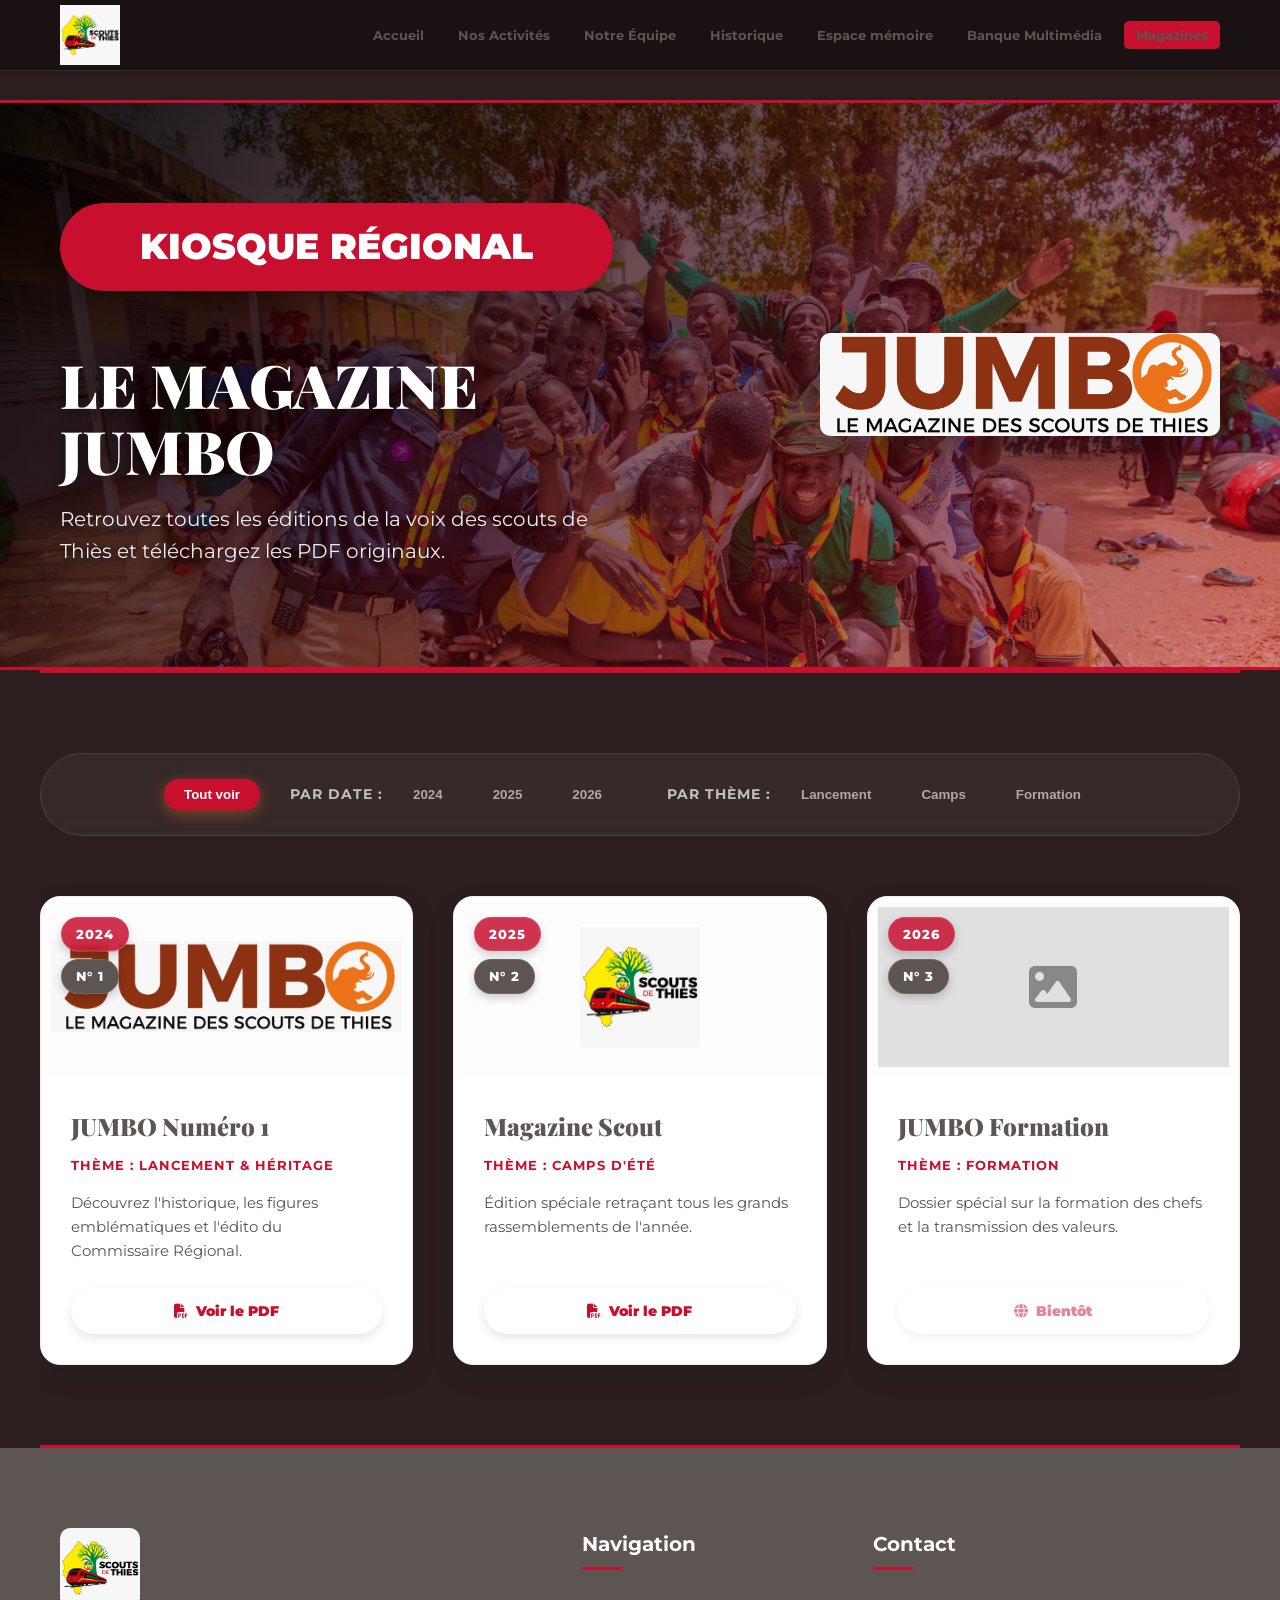
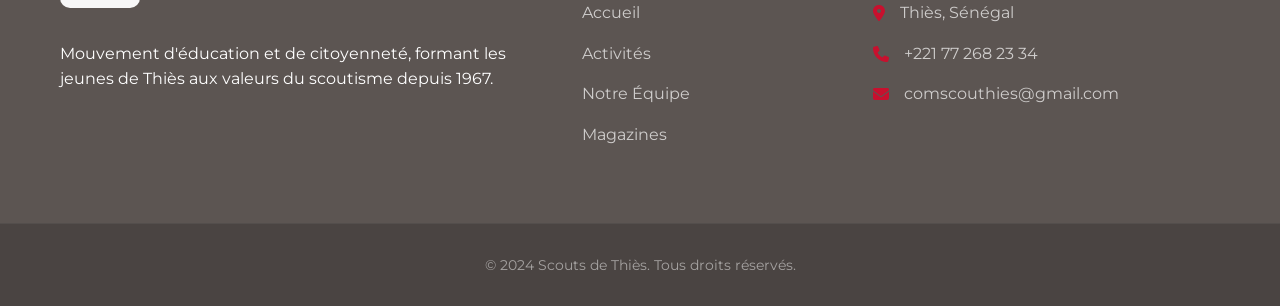
<file: kiosque.html>
<!DOCTYPE html>
<html lang="fr">

<head>
    <meta charset="UTF-8">
    <meta name="viewport" content="width=device-width, initial-scale=1.0">
    <title>Kiosque JUMBO - Scouts de Thiès</title>
    <link rel="stylesheet" href="style.css">
    <link rel="stylesheet" href="https://cdnjs.cloudflare.com/ajax/libs/font-awesome/6.5.1/css/all.min.css">
    <link rel="preconnect" href="https://fonts.googleapis.com">
    <link rel="preconnect" href="https://fonts.gstatic.com" crossorigin>
    <link
        href="https://fonts.googleapis.com/css2?family=Montserrat:wght@400;600;700;900&family=Playfair+Display:ital,wght@0,700;1,400&display=swap"
        rel="stylesheet">
</head>

<body class="dark-theme-kiosque">
    <!-- Header -->
    <header class="main-header">
        <div class="container header-content">
            <div class="logo">
                <a href="index.html"><img src="assets/images/logo scout.jpeg" alt="Scouts de Thiès"></a>
            </div>
            <div class="menu-toggle" id="mobile-menu">
                <i class="fa-solid fa-bars"></i>
            </div>
            <nav class="main-nav">
                <ul>
                    <li><a href="index.html#accueil">Accueil</a></li>
                    <li><a href="index.html#activites">Nos Activités</a></li>
                    <li><a href="index.html#equipe">Notre Équipe</a></li>
                    <li><a href="index.html#historique">Historique</a></li>
                    <li><a href="index.html#memoire">Espace mémoire</a></li>
                    <li><a href="multimedia.html">Banque Multimédia</a></li>
                    <li><a href="kiosque.html" class="active">Magazines</a></li>

                </ul>
            </nav>
        </div>
    </header>

    <main style="padding-top: 100px;">
        <!-- Kiosque Hero -->
        <section class="kiosque-hero">
            <div class="kiosque-hero-overlay"></div>
            <div class="container kiosque-hero-content">
                <div class="kiosque-hero-text">
                    <div class="section-badge red-pill">KIOSQUE RÉGIONAL</div>
                    <h1>Le Magazine JUMBO</h1>
                    <p>Retrouvez toutes les éditions de la voix des scouts de Thiès et téléchargez les PDF originaux.
                    </p>
                </div>
                <div class="kiosque-hero-mockup">
                    <img src="assets/images/photo_jumbo.jpeg" alt="JUMBO Magazine" class="jumbo-book-img">
                </div>
            </div>
        </section>

        <!-- Kiosque Hub -->
        <section class="kiosque-hub container">
            <!-- Filtres -->
            <div class="kiosque-filters">
                <button class="filter-btn active" data-filter="all">Tout voir</button>
                <div class="filter-group">
                    <span>Par Date :</span>
                    <button class="filter-btn" data-filter="2024">2024</button>
                    <button class="filter-btn" data-filter="2025">2025</button>
                    <button class="filter-btn" data-filter="2026">2026</button>
                </div>
                <div class="filter-group">
                    <span>Par Thème :</span>
                    <button class="filter-btn" data-filter="lancement">Lancement</button>
                    <button class="filter-btn" data-filter="camps">Camps</button>
                    <button class="filter-btn" data-filter="formation">Formation</button>
                </div>
            </div>

            <!-- Grille des éditions -->
            <div class="kiosque-grid" id="kiosque-grid">

                <!-- Edition 1 -->
                <article class="kiosque-card" data-category="2024 lancement num1">
                    <div class="kiosque-cover-wrapper">
                        <img src="assets/images/photo_jumbo.jpeg" alt="Couverture JUMBO Numéro 1" class="kiosque-cover">
                        <div class="kiosque-badges">
                            <span class="badge-year">2024</span>
                            <span class="badge-num">N° 1</span>
                        </div>
                    </div>
                    <div class="kiosque-info">
                        <h3>JUMBO Numéro 1</h3>
                        <p class="kiosque-theme">Thème : Lancement & Héritage</p>
                        <p class="kiosque-desc">Découvrez l'historique, les figures emblématiques et l'édito du
                            Commissaire Régional.</p>
                        <div class="kiosque-actions">
                            <a href="assets/magazine/jumbo.pdf" target="_blank" class="btn-primary btn-small"><i
                                    class="fa-solid fa-file-pdf"></i> Voir le PDF</a>
                        </div>
                    </div>
                </article>

                <article class="kiosque-card" data-category="2025 camps num2">
                    <div class="kiosque-cover-wrapper">
                        <img src="assets/images/logo scout.jpeg" alt="Couverture Magazine 2"
                            class="kiosque-cover placeholder-cover">
                        <div class="kiosque-badges">
                            <span class="badge-year">2025</span>
                            <span class="badge-num">N° 2</span>
                        </div>
                    </div>
                    <div class="kiosque-info">
                        <h3>Magazine Scout</h3>
                        <p class="kiosque-theme">Thème : Camps d'été</p>
                        <p class="kiosque-desc">Édition spéciale retraçant tous les grands rassemblements de l'année.
                        </p>
                        <div class="kiosque-actions">
                            <a href="Magazine%202.pdf" target="_blank" class="btn-primary btn-small"><i
                                    class="fa-solid fa-file-pdf"></i> Voir le PDF</a>
                        </div>
                    </div>
                </article>

                <!-- Exemple fictif 3 -->
                <article class="kiosque-card" data-category="2026 formation num3">
                    <div class="kiosque-cover-wrapper">
                        <div class="kiosque-cover placeholder-cover"
                            style="display:flex;align-items:center;justify-content:center;background:#e0e0e0;height:300px;color:#888;">
                            <i class="fa-solid fa-image fa-3x"></i>
                        </div>
                        <div class="kiosque-badges">
                            <span class="badge-year">2026</span>
                            <span class="badge-num">N° 3</span>
                        </div>
                    </div>
                    <div class="kiosque-info">
                        <h3>JUMBO Formation</h3>
                        <p class="kiosque-theme">Thème : Formation</p>
                        <p class="kiosque-desc">Dossier spécial sur la formation des chefs et la transmission des
                            valeurs.</p>
                        <div class="kiosque-actions">
                            <a href="#" class="btn-primary btn-small disabled"><i class="fa-solid fa-globe"></i>
                                Bientôt</a>
                        </div>
                    </div>
                </article>

            </div>
        </section>
    </main>

    <footer class="main-footer">
        <div class="container footer-grid">
            <div class="footer-col about">
                <img src="assets/images/logo scout.jpeg" alt="Scouts de Thiès" class="footer-logo">
                <p>Mouvement d'éducation et de citoyenneté, formant les jeunes de Thiès aux valeurs du scoutisme depuis
                    1967.</p>
            </div>
            <div class="footer-col links">
                <h4>Navigation</h4>
                <ul>
                    <li><a href="index.html#accueil">Accueil</a></li>
                    <li><a href="index.html#activites">Activités</a></li>
                    <li><a href="index.html#equipe">Notre Équipe</a></li>
                    <li><a href="kiosque.html" class="active">Magazines</a></li>
                </ul>
            </div>
            <div class="footer-col contact">
                <h4>Contact</h4>
                <ul>
                    <li><i class="fa-solid fa-location-dot"></i> Thiès, Sénégal</li>
                    <li><i class="fa-solid fa-phone"></i> +221 77 268 23 34</li>
                    <li><i class="fa-solid fa-envelope"></i> comscouthies@gmail.com</li>
                </ul>
            </div>
        </div>
        <div class="footer-bottom">
            <div class="container">
                <p>&copy; 2024 Scouts de Thiès. Tous droits réservés.</p>
            </div>
        </div>
    </footer>

    <script src="script.js"></script>
</body>

</html>
</file>
<file: style.css>
:root {
    --primary-red: #c8102e;
    --dark-charcoal: #5c5552;
    /* Existing taupe/grey */
    --hero-brown: #5c4d44;
    /* warmer brown for hero bg */
    --black: #000000;
    --white: #ffffff;
    --grey-light: #f4f4f4;
    --shadow: 0 4px 15px rgba(0, 0, 0, 0.2);
}

* {
    margin: 0;
    padding: 0;
    box-sizing: border-box;
}

body {
    font-family: 'Montserrat', sans-serif;
    color: var(--black);
    line-height: 1.6;
    overflow-x: hidden;
    background-color: var(--white);
    width: 100%;
    position: relative;
}

html {
    overflow-x: hidden;
    width: 100%;
}

.container {
    max-width: 1200px;
    margin: 0 auto;
    padding: 0 20px;
}

/* Header & Nav */
.main-header {
    background: var(--white);
    padding: 5px 0;
    box-shadow: 0 2px 5px rgba(0, 0, 0, 0.1);
    position: fixed;
    width: 100%;
    top: 0;
    left: 0;
    z-index: 2000;
    /* Augmenté pour être au-dessus de tout */
}

.header-content {
    display: flex;
    justify-content: space-between;
    align-items: center;
}

.logo img {
    height: 60px;
    /* Ajusté pour une meilleure visibilité */
    width: auto;
    display: block;
}

.menu-toggle {
    display: none;
    /* Masqué par défaut sur desktop */
}

.main-nav ul {
    display: flex;
    list-style: none;
    gap: 10px;
}

.main-nav a {
    text-decoration: none;
    color: var(--dark-charcoal) !important;
    font-weight: 700;
    font-size: 13px;
    padding: 6px 12px;
    border-radius: 5px;
    transition: all 0.3s;
}

.main-nav a.active {
    background: var(--primary-red);
    color: var(--white);
}

/* Hero Section Layout (Premium Overlap) */
.hero {
    background: var(--hero-brown);
    padding: 80px 0 160px;
    /* Remonté (réduit de 40px à 10px, puis 80px pour le header fixe) */
    position: relative;
    width: 100%;
}

.hero-container {
    display: block;
}

.hero-wrapper {
    position: relative;
    width: 100%;
    /* Toute la largeur */
    max-width: none;
    /* Plus de limite */
    margin: 0 auto;
}

.hero-image {
    width: 100%;
    height: auto;
    max-height: 600px;
    object-fit: cover;
    border-radius: 60px;
    /* Larger radius matching mockup */
    display: block;
}

.hero-card {
    position: absolute;
    bottom: -130px;
    /* Redescendu encore un peu plus */
    left: 50%;
    transform: translateX(-50%);
    width: 80%;
    /* Augmenté de 65% à 80% */
    max-width: 900px;
    /* Augmenté de 700px à 900px */
    background: var(--primary-red);
    color: var(--white);
    padding: 25px 35px 40px;
    /* Plus compact */
    border-radius: 60px;
    border: 6px solid var(--white);
    box-shadow: 0 15px 40px rgba(0, 0, 0, 0.3);
    text-align: center;
    z-index: 10;
}

.hero-card p {
    font-size: 15px;
    /* Ajusté pour correspondre à la proportion de la photo */
    line-height: 1.5;
    margin-bottom: 20px;
    font-weight: 500;
}

.hero-subtext {
    font-weight: 400;
    font-size: 13px;
    /* Plus petit et discret comme sur la photo */
    margin-bottom: 25px;
    display: block;
    opacity: 0.8;
}

.btn-primary {
    display: inline-block;
    background: var(--white);
    color: var(--primary-red);
    padding: 12px 60px;
    border-radius: 50px;
    text-decoration: none;
    font-weight: 900;
    /* Très gras pour le bouton principal */
    font-size: 32px;
    /* Taille optimale pour la lisibilité et l'impact */
    transition: transform 0.2s, background 0.2s;
    box-shadow: 0 4px 10px rgba(0, 0, 0, 0.1);
}

.btn-primary:hover {
    transform: scale(1.05);
    background: var(--grey-light);
}

@media (max-width: 768px) {
    .hero {
        padding: 80px 0 30px 0;
        background: var(--hero-brown);
    }

    .hero-wrapper {
        display: flex;
        flex-direction: column;
        align-items: center;
        padding: 0 15px;
    }

    .hero-image {
        border-radius: 30px;
        max-height: 50vh;
        /* S'adapte à la hauteur de l'écran */
        width: 100%;
        object-fit: cover;
    }

    .hero-card {
        position: relative;
        width: 95%;
        margin: -50px auto 0;
        /* Chevauchement flexible */
        padding: 25px 20px;
        border-radius: 30px;
        border: 4px solid var(--white);
        z-index: 10;
        box-shadow: 0 15px 40px rgba(0, 0, 0, 0.3);
        transform: none;
        left: 0;
    }

    .hero-card p {
        font-size: clamp(12px, 3.5vw, 15px);
        /* Taille dynamique */
        line-height: 1.5;
    }

    .btn-primary {
        padding: 10px 30px;
        font-size: clamp(18px, 5vw, 24px);
        width: 100%;
        max-width: 300px;
        display: block;
        margin: 0 auto;
    }
}

/* Social Bar Premium */
.social-links {
    padding: 60px 0;
    text-align: center;
    background: linear-gradient(135deg, #1a1a1a 0%, #2c2c2c 100%);
    position: relative;
    overflow: hidden;
    border-top: 4px solid var(--primary-red);
    border-bottom: 4px solid var(--primary-red);
}

.social-links::before {
    content: '';
    position: absolute;
    top: 0;
    left: 0;
    width: 100%;
    height: 100%;
    background: url('https://www.transparenttextures.com/patterns/carbon-fibre.png');
    opacity: 0.1;
    pointer-events: none;
}

.social-icons {
    display: flex;
    justify-content: center;
    gap: 25px;
    margin-bottom: 25px;
    position: relative;
    z-index: 2;
}

.social-icon {
    width: 65px;
    height: 65px;
    background: rgba(200, 16, 46, 0.15);
    backdrop-filter: blur(10px);
    color: var(--white);
    border-radius: 20px;
    /* Modern squircle shape */
    display: flex;
    align-items: center;
    justify-content: center;
    text-decoration: none;
    font-size: 28px;
    transition: all 0.4s cubic-bezier(0.175, 0.885, 0.32, 1.275);
    border: 1px solid rgba(255, 255, 255, 0.1);
    box-shadow: 0 8px 32px rgba(0, 0, 0, 0.3);
}

.social-icon:hover {
    background: var(--primary-red);
    color: var(--white);
    transform: translateY(-10px) rotate(8deg);
    border-color: var(--white);
    box-shadow: 0 15px 45px rgba(200, 16, 46, 0.5);
}

.social-title {
    font-size: 42px;
    font-weight: 900;
    color: var(--white);
    letter-spacing: 2px;
    text-transform: uppercase;
    position: relative;
    z-index: 2;
    text-shadow: 0 5px 15px rgba(0, 0, 0, 0.5);
}

/* Badges */
.section-badge {
    display: inline-block;
    padding: 15px 80px;
    background: var(--primary-red);
    color: var(--white);
    font-size: 36px;
    font-weight: 900;
    border-radius: 50px;
    margin-bottom: 40px;
    box-shadow: var(--shadow);
}

.section-badge.center {
    display: block;
    width: fit-content;
    margin: 20px auto;
}

/* Bande rouge en haut et en bas de chaque section */
main>section {
    border-top: 3px solid var(--primary-red);
    border-bottom: 3px solid var(--primary-red);
    padding-top: 15px;
    padding-bottom: 15px;
}

/* Actualites section padding */
.actualites {
    padding: 60px 0;
}

/* Actualites Refinement */
/* Actualites Refinement */
.social-embed-grid {
    display: grid;
    grid-template-columns: 1fr 1fr;
    gap: 40px;
    align-items: stretch;
    /* Keeps items same height */
    max-width: 1100px;
    margin: 0 auto;
}

.social-embed-container,
.video-container {
    position: relative;
    border-radius: 40px;
    border: 8px solid var(--primary-red);
    box-shadow: 0 20px 50px rgba(0, 0, 0, 0.4);
    overflow: hidden;
    background: var(--black);
    display: flex;
    justify-content: center;
    align-items: center;
    width: 100%;
    aspect-ratio: 16/9;
    /* Standardized ratio */
    transition: transform 0.4s ease, box-shadow 0.4s ease;
}

.social-embed-container:hover,
.video-container:hover {
    transform: scale(1.02);
    box-shadow: 0 25px 60px rgba(200, 16, 46, 0.3);
}

.video-container iframe,
.social-embed-container iframe {
    position: absolute;
    top: 50%;
    left: 50%;
    transform: translate(-50%, -50%);
    width: 100%;
    height: 100%;
}

@media (max-width: 992px) {
    .social-embed-grid {
        grid-template-columns: 1fr;
        max-width: 600px;
    }

    .social-embed-container,
    .video-container {
        aspect-ratio: auto;
        min-height: 500px;
    }
}

.news-card {
    background: var(--black);
    border-radius: 40px;
    overflow: hidden;
    color: var(--white);
    border: 5px solid var(--primary-red);
    box-shadow: var(--shadow);
    display: block;
    text-decoration: none;
    transition: transform 0.3s ease, box-shadow 0.3s ease;
}

.news-card:hover {
    transform: translateY(-5px);
    box-shadow: 0 8px 25px rgba(0, 0, 0, 0.4);
}

.news-info {
    padding: 25px;
}

.news-info h3 {
    font-size: 20px;
    margin-bottom: 10px;
    font-weight: 700;
}

.news-info p {
    color: #ccc;
    font-size: 14px;
    font-weight: 500;
}

.video-placeholder {
    aspect-ratio: 16/9;
    background: #333;
    display: flex;
    align-items: center;
    justify-content: center;
    position: relative;
    border-bottom: 5px solid var(--primary-red);
}

/* Domaines Refinement */
.domaines-layout {
    display: block;
    padding: 20px 0 60px;
}

.domaines-grid {
    display: grid;
    grid-template-columns: repeat(3, 1fr);
    gap: 30px;
}

.domaines-title h2 {
    font-size: 56px;
    font-weight: 900;
    line-height: 1;
    color: var(--black);
    margin-bottom: 40px;
}

.domaine-item {
    border-radius: 40px;
    border: 5px solid var(--primary-red);
    position: relative;
    overflow: hidden;
    height: 300px;
    background: var(--dark-charcoal);
    box-shadow: var(--shadow);
}

.domaine-item img {
    width: 100%;
    height: 100%;
    object-fit: cover;
    display: block;
    transition: transform 0.5s ease;
}

.domaine-item:hover img {
    transform: scale(1.1);
    filter: brightness(0.4);
}

.domaine-label {
    position: absolute;
    bottom: 0;
    left: 0;
    width: 100%;
    background: var(--primary-red);
    color: var(--white);
    text-align: center;
    padding: 15px;
    font-size: 18px;
    font-weight: 900;
    text-transform: uppercase;
    z-index: 5;
    transition: transform 0.3s ease;
}

.domaine-description {
    position: absolute;
    top: 50%;
    left: 50%;
    transform: translate(-50%, -40%);
    width: 85%;
    color: var(--white);
    text-align: center;
    font-size: 16px;
    /* Augmenté de 14px à 16px */
    font-weight: 600;
    /* Plus gras */
    line-height: 1.6;
    opacity: 0;
    visibility: hidden;
    transition: all 0.3s ease;
    z-index: 6;
    text-shadow: 0 2px 6px rgba(0, 0, 0, 0.8);
    /* Ombre pour contraste */
}

.domaine-item:hover .domaine-description {
    opacity: 1;
    visibility: visible;
    transform: translate(-50%, -50%);
}

.domaine-item:hover .domaine-label {
    transform: translateY(100%);
}

.domaine-item.large {
    grid-column: span 3;
    height: 350px;
}

/* Activities Grid */
.activities-grid {
    display: grid;
    grid-template-columns: repeat(2, 1fr);
    gap: 30px;
}

.activity-card {
    position: relative;
    border-radius: 40px;
    overflow: hidden;
    border: 5px solid var(--primary-red);
    box-shadow: var(--shadow);
    background: var(--dark-charcoal);
}

.activity-card img {
    width: 100%;
    height: 350px;
    object-fit: cover;
    display: block;
    transition: transform 0.5s ease;
}

.activity-card:hover img {
    transform: scale(1.1);
    filter: brightness(0.4);
}

.activity-label {
    position: absolute;
    bottom: 0;
    left: 0;
    width: 100%;
    background: var(--primary-red);
    /* Changed to red for better visibility */
    color: var(--white);
    text-align: center;
    padding: 15px;
    font-size: 24px;
    font-weight: 900;
    text-transform: uppercase;
    z-index: 5;
    transition: transform 0.3s ease;
}

.activity-description {
    position: absolute;
    top: 50%;
    left: 50%;
    transform: translate(-50%, -40%);
    width: 85%;
    color: var(--white);
    text-align: center;
    font-size: 16px;
    /* Augmenté de 14px à 16px */
    font-weight: 600;
    /* Plus gras pour plus de lisibilité */
    line-height: 1.6;
    opacity: 0;
    visibility: hidden;
    transition: all 0.3s ease;
    z-index: 6;
    text-shadow: 0 2px 6px rgba(0, 0, 0, 0.8);
    /* Ombre pour contraste */
}

.activity-card:hover .activity-description {
    opacity: 1;
    visibility: visible;
    transform: translate(-50%, -50%);
}

.activity-card:hover .activity-label {
    transform: translateY(100%);
}

/* Inscription Form Refinement */
.inscription {
    background: var(--dark-charcoal);
    padding: 60px 0;
}

.form-container {
    background: transparent;
    padding: 0;
    color: var(--white);
    text-align: center;
}

.form-container h3 {
    margin-bottom: 30px;
    font-size: 32px;
}

.form-group {
    margin-bottom: 20px;
    text-align: left;
}

.form-group label {
    display: block;
    margin-bottom: 5px;
    font-weight: 700;
}

.form-group input {
    width: 100%;
    padding: 15px 25px;
    border-radius: 40px;
    border: none;
    font-size: 16px;
    background: var(--white);
    color: var(--black);
}

.btn-submit {
    background: var(--primary-red);
    color: var(--white);
    border: 3px solid var(--white);
    padding: 10px 60px;
    border-radius: 30px;
    font-weight: 900;
    font-size: 28px;
    cursor: pointer;
    transition: transform 0.2s;
    margin-top: 20px;
}

.btn-submit:hover {
    transform: scale(1.05);
}

/* Form feedback message */
.form-message {
    margin-top: 20px;
    padding: 0;
    font-size: 16px;
    font-weight: 700;
    text-align: center;
    border-radius: 15px;
    transition: all 0.3s ease;
}

.form-message.success {
    background: rgba(39, 174, 96, 0.2);
    color: #27ae60;
    padding: 15px 25px;
    border: 2px solid #27ae60;
}

.form-message.error {
    background: rgba(231, 76, 60, 0.2);
    color: #e74c3c;
    padding: 15px 25px;
    border: 2px solid #e74c3c;
}

.btn-submit:disabled {
    opacity: 0.7;
    cursor: not-allowed;
}

/* Notre Equipe */
.equipe {
    padding: 60px 0;
    background: var(--white);
}

.team-grid {
    display: grid;
    grid-template-columns: repeat(3, 1fr);
    gap: 40px;
}

@media (max-width: 900px) {
    .team-grid {
        grid-template-columns: repeat(2, 1fr);
    }
}

@media (max-width: 580px) {
    .team-grid {
        grid-template-columns: 1fr;
    }
}

.team-card {
    position: relative;
    padding-top: 90px;
}

.team-avatar {
    width: 180px;
    height: 180px;
    border-radius: 50%;
    border: 4px solid var(--white);
    position: absolute;
    top: 0;
    left: 50%;
    transform: translateX(-50%);
    z-index: 10;
    background: #ccc;
    box-shadow: 0 5px 20px rgba(0, 0, 0, 0.25);
    overflow: hidden;
}

.team-avatar img {
    width: 100%;
    height: 100%;
    object-fit: cover;
    display: block;
}

/* ─── Red top block behind avatar ─── */
.team-top-red {
    background: var(--primary-red);
    padding-top: 100px; /* Space for the avatar overlap */
    border-radius: 30px 30px 0 0;
}

/* ─── Black name banner (now Middle part of card) ─── */
.team-name-banner {
    background: var(--black);
    color: var(--white);
    text-align: center;
    padding: 15px;
    font-size: 15px;
    font-weight: 900;
    letter-spacing: 1px;
    text-transform: uppercase;
    border-radius: 0;
    min-height: 50px;
}

/* ─── Red info block (now Bottom part of card) ─── */
.team-info {
    background: var(--primary-red);
    padding: 25px 15px 35px;
    border-radius: 0 0 30px 30px;
    position: relative;
    text-align: center;
    box-shadow: 0 15px 30px rgba(0, 0, 0, 0.12);
}

.team-info h4 {
    color: var(--white);
    font-size: 15px;
    margin-bottom: 8px;
    font-weight: 900;
    line-height: 1.3;
}

.team-info p {
    color: rgba(255, 255, 255, 0.9);
    font-size: 12px;
    text-transform: uppercase;
    font-weight: 900;
    letter-spacing: 0.5px;
    line-height: 1.5;
}

/* ─── Team subtitle separator ─── */
.team-subtitle {
    color: var(--dark-charcoal);
    font-size: 13px;
    font-weight: 900;
    letter-spacing: 4px;
    text-transform: uppercase;
    text-align: center;
    margin: 30px 0 30px;
    opacity: 0.6;
    position: relative;
}

.team-subtitle::before,
.team-subtitle::after {
    content: '';
    position: absolute;
    top: 50%;
    width: 25%;
    height: 1px;
    background: rgba(0, 0, 0, 0.15);
}

.team-subtitle::before {
    left: 0;
}

.team-subtitle::after {
    right: 0;
}

/* ─── Icon avatar (no photo) ─── */
.team-avatar-icon {
    background: var(--hero-brown) !important;
    display: flex;
    align-items: center;
    justify-content: center;
    border: 4px solid var(--white) !important;
    box-shadow: 0 4px 15px rgba(92, 77, 68, 0.4);
}

.team-avatar-icon i {
    font-size: 72px;
    color: rgba(255, 255, 255, 0.4);
    transition: color 0.3s ease;
}

/* ─── Team card no-photo hover ─── */
.team-card-no-photo {
    transition: transform 0.3s ease;
}

.team-card-no-photo:hover {
    transform: translateY(-8px);
}

.team-card-no-photo:hover .team-avatar-icon i {
    color: rgba(255, 255, 255, 0.65);
}

/* Historiques */
.historique {
    padding: 60px 0;
}

.histo-card {
    background: var(--dark-charcoal);
    color: var(--white);
    padding: 60px;
    border-radius: 40px;
    text-align: center;
}

.histo-card h3 {
    font-size: 28px;
    margin-bottom: 30px;
}

.histo-card p {
    font-size: 16px;
    line-height: 1.6;
    text-align: justify;
}

.accent-orange {
    color: #ff9d00;
    font-weight: 700;
}

/* Espaces Memoires */
.memoire {
    padding: 60px 0;
    background: #fdfdfd;
}

.memoire-grid {
    display: grid;
    grid-template-columns: repeat(3, 1fr);
    gap: 40px;
    max-width: 1000px;
    margin: 0 auto;
}

@media (max-width: 900px) {
    .memoire-grid {
        grid-template-columns: repeat(2, 1fr);
    }
}

@media (max-width: 580px) {
    .memoire-grid {
        grid-template-columns: 1fr;
    }
}

.memoire-item {
    text-align: center;
    border: 2px solid var(--primary-red);
    background: var(--white);
    display: flex;
    flex-direction: column;
    transition: transform 0.3s ease, box-shadow 0.3s ease;
}

.memoire-item:hover {
    transform: translateY(-5px);
    box-shadow: 0 10px 25px rgba(200, 16, 46, 0.2);
}

.memoire-photo-wrapper {
    width: 100%;
    height: 250px;
    overflow: hidden;
    position: relative;
}

.memoire-photo-wrapper img {
    width: 100%;
    height: 100%;
    object-fit: cover;
    filter: grayscale(100%);
    transition: all 0.5s ease;
}

.memoire-item:hover .memoire-photo-wrapper img {
    filter: grayscale(0%);
    transform: scale(1.05);
}

.memoire-no-photo {
    background: var(--hero-brown);
    display: flex;
    align-items: center;
    justify-content: center;
    width: 100%;
    height: 100%;
}

.memoire-no-photo i {
    font-size: 90px;
    color: rgba(255, 255, 255, 0.4);
}

.memoire-label {
    background: var(--primary-red);
    color: var(--white);
    padding: 15px;
    font-weight: 900;
    font-size: 15px;
    text-transform: uppercase;
    display: block;
    width: 100%;
}

.memoire-item:hover .memoire-label {
    background: var(--white);
    color: var(--primary-red);
    border-color: var(--primary-red);
    transform: scale(1.1);
}

/* Projet et Partenariat Refinement */
.projet {
    padding: 60px 0;
}

.projets-grid {
    display: grid;
    grid-template-columns: repeat(2, 1fr);
    gap: 40px;
}

/* Projet et Partenariat Refinement */
.projet {
    padding: 80px 0;
    background: var(--white);
}

.projets-grid {
    display: grid;
    grid-template-columns: repeat(2, 1fr);
    gap: 40px;
}

.projet-card {
    position: relative;
    border-radius: 30px;
    overflow: hidden;
    height: 300px;
    border: 5px solid var(--primary-red);
    box-shadow: var(--shadow);
    background: var(--dark-charcoal);
}

.projet-card img {
    width: 100%;
    height: 100%;
    object-fit: cover;
    transition: transform 0.6s ease, filter 0.6s ease;
}

.projet-card:hover img {
    transform: scale(1.1);
    filter: brightness(0.5);
}

.projet-label {
    position: absolute;
    bottom: 0;
    left: 0;
    width: 100%;
    background: var(--primary-red);
    color: var(--white);
    padding: 15px;
    text-align: center;
    font-weight: 900;
    font-size: 18px;
    text-transform: uppercase;
    transform: translateY(0);
    transition: transform 0.3s ease;
    z-index: 5;
}

.projet-card:hover .projet-label {
    transform: translateY(110%);
}

.projet-card::after {
    content: 'EN SAVOIR PLUS';
    position: absolute;
    top: 50%;
    left: 50%;
    transform: translate(-50%, -40%);
    background: rgba(200, 16, 46, 0.9);
    backdrop-filter: blur(5px);
    color: var(--white);
    padding: 12px 25px;
    border-radius: 50px;
    font-weight: 900;
    font-size: 16px;
    opacity: 0;
    transition: all 0.4s cubic-bezier(0.175, 0.885, 0.32, 1.275);
    z-index: 4;
    text-align: center;
    border: 2px solid var(--white);
}

.projet-card:hover::after {
    opacity: 1;
    transform: translate(-50%, -50%);
}

/* Responsive (Updated) */
@media (max-width: 992px) {

    /* Header & Nav Responsive */
    .menu-toggle {
        display: block !important;
        font-size: 32px;
        color: var(--primary-red);
        cursor: pointer;
        z-index: 1100;
        padding: 5px;
    }

    .main-nav {
        position: fixed;
        top: 0;
        right: -100%;
        width: 80%;
        height: 100vh;
        background: var(--white);
        display: flex !important;
        /* Force flex for mobile layout */
        flex-direction: column;
        justify-content: center;
        align-items: center;
        transition: 0.4s ease-in-out;
        box-shadow: -10px 0 30px rgba(0, 0, 0, 0.2);
        z-index: 1050;
    }

    .main-nav.active {
        right: 0;
    }

    .main-nav ul {
        flex-direction: column !important;
        gap: 25px !important;
        text-align: center;
    }

    .main-nav a {
        font-size: 22px !important;
        padding: 12px 25px !important;
        display: block;
        width: 100%;
    }

    /* Hero Section Mobile */
    .hero-card {
        width: 92%;
        bottom: -100px;
        padding: 20px;
        border-radius: 40px;
    }

    .hero-card p {
        font-size: 14px;
    }

    .btn-primary {
        font-size: 22px;
        padding: 10px 30px;
    }

    /* Grids stack to 1 column */
    .news-grid,
    .activities-grid,
    .team-grid,
    .memoire-grid,
    .projets-grid,
    .domaines-grid {
        grid-template-columns: 1fr !important;
    }

    .domaine-item.large {
        grid-column: span 1;
    }

    /* Titles & Spacing */
    .section-badge {
        font-size: 24px;
        padding: 10px 30px;
    }

    .social-title {
        font-size: 28px;
    }

    .historiques {
        padding: 40px 0;
    }

    .histo-card {
        padding: 30px;
    }

    /* Team adjustment */
    .team-grid {
        gap: 60px;
    }
}

@media (min-width: 993px) {
    .menu-toggle {
        display: none;
    }
}

/* ─── SCROLL REVEAL ANIMATIONS ─── */
.activity-card,
.domaine-item,
.team-card,
.memoire-item,
.projet-card,
.histo-card,
.form-container,
.section-badge,
.social-embed-grid,
.hero-image {
    opacity: 0;
    transform: translateY(40px);
    transition: opacity 0.7s ease, transform 0.7s ease;
}

/* Hero card has its own reveal to preserve translateX(-50%) centering */
.hero-card {
    opacity: 0;
    transition: opacity 0.8s ease;
}

.activity-card.revealed,
.domaine-item.revealed,
.team-card.revealed,
.memoire-item.revealed,
.projet-card.revealed,
.histo-card.revealed,
.form-container.revealed,
.section-badge.revealed,
.social-embed-grid.revealed,
.hero-image.revealed,
.video-card-premium.revealed,
.audio-track-premium.revealed,
.kiosque-hero.revealed,
.kiosque-filters.revealed {
    opacity: 1;
    transform: translateY(0);
}

.hero-card.revealed {
    opacity: 1;
}

/* Stagger reveal for grid items */
.activity-card:nth-child(2) {
    transition-delay: 0.1s;
}

.activity-card:nth-child(3) {
    transition-delay: 0.2s;
}

.activity-card:nth-child(4) {
    transition-delay: 0.3s;
}

.activity-card:nth-child(5) {
    transition-delay: 0.15s;
}

.activity-card:nth-child(6) {
    transition-delay: 0.25s;
}

.activity-card:nth-child(7) {
    transition-delay: 0.35s;
}

.activity-card:nth-child(8) {
    transition-delay: 0.4s;
}

.domaine-item:nth-child(2) {
    transition-delay: 0.1s;
}

.domaine-item:nth-child(3) {
    transition-delay: 0.2s;
}

.domaine-item:nth-child(4) {
    transition-delay: 0.15s;
}

.domaine-item:nth-child(5) {
    transition-delay: 0.25s;
}

.domaine-item:nth-child(6) {
    transition-delay: 0.35s;
}

.domaine-item:nth-child(7) {
    transition-delay: 0.4s;
}

.team-card:nth-child(2) {
    transition-delay: 0.15s;
}

.team-card:nth-child(3) {
    transition-delay: 0.3s;
}

/* ─── NAVBAR SCROLL EFFECT ─── */
.main-header {
    transition: padding 0.3s ease, box-shadow 0.3s ease, background 0.3s ease;
}

.main-header.scrolled {
    padding: 2px 0;
    box-shadow: 0 4px 20px rgba(0, 0, 0, 0.15);
    background: rgba(255, 255, 255, 0.97);
    backdrop-filter: blur(10px);
}

.main-header.scrolled .logo img {
    height: 35px;
    transition: height 0.3s ease;
}

/* ─── BACK TO TOP BUTTON ─── */
.back-to-top {
    position: fixed;
    bottom: 30px;
    right: 30px;
    width: 50px;
    height: 50px;
    border-radius: 50%;
    background: var(--primary-red);
    color: var(--white);
    border: 3px solid var(--white);
    font-size: 20px;
    cursor: pointer;
    opacity: 0;
    visibility: hidden;
    transform: translateY(20px);
    transition: all 0.3s ease;
    box-shadow: 0 4px 15px rgba(200, 16, 46, 0.4);
    z-index: 999;
    display: flex;
    align-items: center;
    justify-content: center;
}

.back-to-top.visible {
    opacity: 1;
    visibility: visible;
    transform: translateY(0);
}

.back-to-top:hover {
    background: var(--white);
    color: var(--primary-red);
    border-color: var(--primary-red);
    transform: translateY(-5px);
    box-shadow: 0 8px 25px rgba(200, 16, 46, 0.5);
}

/* ─── ENHANCED HOVER EFFECTS ─── */
.memoire-item {
    transition: transform 0.3s ease, box-shadow 0.3s ease;
}

.memoire-item:hover {
    transform: translateY(-8px);
    box-shadow: 0 12px 30px rgba(0, 0, 0, 0.2);
}

.projet-card {
    transition: transform 0.3s ease, box-shadow 0.3s ease;
}

.projet-card:hover {
    transform: translateY(-8px);
    box-shadow: 0 12px 30px rgba(0, 0, 0, 0.2);
}

/* ─── NAV LINK HOVER GLOW ─── */
.main-nav a:not(.active):hover {
    background: rgba(200, 16, 46, 0.1);
    color: var(--primary-red);
}

/* ─── SECTION BADGE PULSE ON REVEAL ─── */
@keyframes badgePulse {
    0% {
        box-shadow: var(--shadow);
    }

    50% {
        box-shadow: 0 0 20px rgba(200, 16, 46, 0.5);
    }

    100% {
        box-shadow: var(--shadow);
    }
}

.section-badge.revealed {
    animation: badgePulse 1.5s ease-in-out;
}

/* ─── MAGAZINES SECTION ─── */
.magazines {
    padding: 60px 0;
    background: #fdfdfd;
}

.magazines-grid {
    display: grid;
    grid-template-columns: repeat(2, 1fr);
    gap: 40px;
    max-width: 1000px;
    margin: 0 auto;
}

.magazine-card {
    background: var(--dark-charcoal);
    border-radius: 30px;
    overflow: hidden;
    box-shadow: var(--shadow);
    border: 5px solid var(--primary-red);
    transition: transform 0.4s ease, box-shadow 0.4s ease;
    display: flex;
    flex-direction: column;
}

.magazine-card:hover {
    transform: translateY(-10px);
    box-shadow: 0 15px 35px rgba(0, 0, 0, 0.3);
}

.magazine-cover {
    width: 100%;
    height: 350px;
    object-fit: contain;
    background: #fff;
    padding: 20px;
    border-bottom: 5px solid var(--primary-red);
}

.magazine-info {
    padding: 30px;
    text-align: center;
    color: var(--white);
    flex-grow: 1;
    display: flex;
    flex-direction: column;
    justify-content: center;
}

.magazine-info h3 {
    font-size: 24px;
    margin-bottom: 10px;
}

.magazine-info p {
    font-size: 14px;
    color: #ccc;
    margin-bottom: 25px;
}

/* ─── FLIPBOOK CONTAINER ─── */
.flipbook-page-wrapper {
    background: #111;
    min-height: 100vh;
    display: flex;
    flex-direction: column;
}

.flipbook-container {
    flex-grow: 1;
    display: flex;
    justify-content: center;
    align-items: center;
    padding: 40px 20px;
    background: #222;
}

.flipbook-header {
    background: var(--white);
    padding: 10px 0;
    box-shadow: 0 4px 10px rgba(0, 0, 0, 0.3);
}

#flipbook {
    box-shadow: 0 0 40px rgba(0, 0, 0, 0.8);
}

.my-page {
    background-color: white;
    overflow: hidden;
    box-shadow: inset 0 0 10px rgba(0, 0, 0, 0.1);
}

@media (max-width: 992px) {
    .magazines-grid {
        grid-template-columns: 1fr;
    }
}

/* ─── WEBZINE JUMBO STYLES ─── */
.webzine-body {
    background-color: #f4f4f4;
    color: #333;
    font-family: 'Montserrat', sans-serif;
    line-height: 1.6;
}

.webzine-header {
    background: #fff;
    border-bottom: 2px solid var(--primary-red);
}

.wz-main {
    padding-bottom: 60px;
}

/* Typography elements */
.drop-cap:first-letter {
    float: left;
    font-size: 80px;
    line-height: 60px;
    padding-top: 4px;
    padding-right: 8px;
    padding-left: 3px;
    font-family: 'Playfair Display', serif;
    color: var(--primary-red);
    font-weight: 900;
}

.wz-article-title {
    font-family: 'Playfair Display', serif;
    font-size: 40px;
    color: var(--black);
    margin-bottom: 20px;
    line-height: 1.2;
}

.wz-section-title {
    font-size: 36px;
    font-weight: 900;
    text-transform: uppercase;
    color: var(--black);
    border-bottom: 4px solid var(--primary-red);
    display: inline-block;
    padding-bottom: 10px;
    margin-bottom: 30px;
}

.wz-subtitle-italic {
    font-family: 'Playfair Display', serif;
    font-style: italic;
    font-size: 24px;
    color: #555;
    margin-bottom: 20px;
}

.wz-placeholder {
    background: #e0e0e0;
    display: flex;
    flex-direction: column;
    align-items: center;
    justify-content: center;
    color: #888;
    border: 2px dashed #bbb;
    border-radius: 10px;
    text-align: center;
    padding: 20px;
}

.wz-placeholder i {
    font-size: 40px;
    margin-bottom: 10px;
    color: #aaa;
}

.wz-placeholder span {
    font-size: 14px;
    font-weight: 600;
    text-transform: uppercase;
}

.wz-placeholder.portrait-large {
    width: 100%;
    height: 450px;
}

.wz-placeholder.portrait-medium {
    width: 250px;
    height: 300px;
}

.wz-placeholder.landscape {
    width: 100%;
    height: 400px;
}

/* Hero Section */
.wz-hero {
    position: relative;
    background: url('assets/images/photo_jumbo.jpeg') center/cover no-repeat;
    height: 60vh;
    display: flex;
    align-items: center;
    justify-content: center;
    text-align: center;
}

.wz-hero-overlay {
    position: absolute;
    top: 0;
    left: 0;
    width: 100%;
    height: 100%;
    background: linear-gradient(to bottom, rgba(0, 0, 0, 0.3), rgba(0, 0, 0, 0.8));
}

.wz-hero-content {
    position: relative;
    z-index: 2;
    color: #fff;
}

.wz-hero-text h1 {
    font-family: 'Playfair Display', serif;
    font-size: 100px;
    font-weight: 900;
    letter-spacing: 5px;
    margin-bottom: 10px;
    text-shadow: 0 4px 20px rgba(0, 0, 0, 0.5);
}

.wz-hero-text h2 {
    font-size: 24px;
    font-weight: 400;
    text-transform: uppercase;
    letter-spacing: 2px;
}

/* Intro Section */
.wz-intro {
    padding: 60px 0;
}

.wz-intro-grid {
    display: grid;
    grid-template-columns: 1fr 1fr;
    gap: 60px;
}

.wz-intro p {
    font-size: 18px;
    margin-bottom: 20px;
    text-align: justify;
}

.wz-bullet-list {
    background: #fff;
    padding: 30px;
    border-left: 5px solid var(--primary-red);
    box-shadow: var(--shadow);
    margin-top: 30px;
}

.wz-bullet-list h3 {
    margin-bottom: 15px;
    font-size: 22px;
}

.wz-bullet-list ul {
    list-style-type: none;
}

.wz-bullet-list li {
    font-size: 18px;
    margin-bottom: 10px;
    padding-left: 25px;
    position: relative;
}

.wz-bullet-list li::before {
    content: "\f00c";
    font-family: "Font Awesome 6 Free";
    font-weight: 900;
    color: var(--primary-red);
    position: absolute;
    left: 0;
}

.wz-quote {
    font-family: 'Playfair Display', serif;
    font-size: 26px;
    font-weight: 700;
    font-style: italic;
    color: var(--primary-red);
    border-top: 2px solid #ddd;
    border-bottom: 2px solid #ddd;
    padding: 20px 0;
    margin-top: 40px;
    text-align: center;
}

/* Edito */
.wz-edito {
    background: #fff;
    padding: 60px 0;
    box-shadow: 0 5px 20px rgba(0, 0, 0, 0.05);
}

.wz-edito-wrapper {
    display: flex;
    gap: 50px;
    align-items: flex-start;
    margin-top: 40px;
}

.wz-edito-image {
    text-align: center;
    flex-shrink: 0;
}

.wz-edito-image h4 {
    margin-top: 15px;
    font-size: 20px;
    font-weight: 900;
}

.wz-edito-image p {
    color: #666;
    font-weight: 600;
    text-transform: uppercase;
    font-size: 14px;
}

.wz-edito-text p {
    font-size: 18px;
    margin-bottom: 20px;
    text-align: justify;
}

.wz-signature {
    margin-top: 40px;
    font-size: 20px;
    font-weight: 700;
    text-align: right;
    color: var(--primary-red);
}

.wz-signature span {
    font-family: 'Playfair Display', serif;
    font-size: 30px;
    color: var(--black);
}

/* Hommage */
.wz-hommage {
    padding: 80px 0;
    background: var(--dark-charcoal);
    color: #fff;
}

.wz-hommage .wz-section-title {
    color: #fff;
    border-color: #fff;
}

.wz-hommage-card {
    display: grid;
    grid-template-columns: 3fr 2fr;
    gap: 40px;
    align-items: center;
}

.wz-hommage-content h3 {
    font-size: 40px;
    font-weight: 900;
    text-transform: uppercase;
}

.wz-hommage-content .wz-subtitle-italic {
    color: #ff9d00;
}

.wz-hommage-content p {
    font-size: 18px;
    margin-bottom: 20px;
    line-height: 1.7;
}

.wz-list-style {
    list-style: none;
    margin-bottom: 20px;
}

.wz-list-style li {
    font-size: 18px;
    padding: 10px 0;
    border-bottom: 1px solid rgba(255, 255, 255, 0.2);
}

.wz-list-style li::before {
    content: "■";
    color: var(--primary-red);
    margin-right: 15px;
}

/* Camps Grid */
.wz-camps {
    padding: 60px 0;
}

.wz-grid-container {
    display: grid;
    grid-template-columns: repeat(3, 1fr);
    gap: 30px;
    margin-top: 40px;
}

.wz-card {
    background: #fff;
    border-radius: 15px;
    padding: 30px;
    box-shadow: var(--shadow);
    transition: transform 0.3s;
    border-top: 5px solid #222;
}

.wz-card:hover {
    transform: translateY(-5px);
}

.wz-card.highlight-card {
    border-top: 5px solid var(--primary-red);
    background: #fffcfc;
}

.wz-card-header {
    margin-bottom: 20px;
}

.wz-date {
    display: inline-block;
    background: #eee;
    padding: 5px 15px;
    border-radius: 20px;
    font-size: 12px;
    font-weight: 900;
    color: var(--primary-red);
    margin-bottom: 10px;
    text-transform: uppercase;
}

.wz-card h4 {
    font-size: 22px;
    font-weight: 900;
}

.wz-card p {
    font-size: 15px;
    color: #555;
    text-align: justify;
}

/* Reflexion & Defis */
.wz-reflexion {
    background: #222;
    color: #fff;
    padding: 80px 0;
}

.wz-reflexion-grid {
    display: grid;
    grid-template-columns: 2fr 1fr;
    gap: 50px;
    align-items: center;
}

.wz-reflexion-text .wz-article-title {
    color: #fff;
}

.wz-poem {
    font-family: 'Playfair Display', serif;
    font-size: 24px;
    font-style: italic;
    line-height: 1.8;
    color: #ddd;
    border-left: 4px solid var(--primary-red);
    padding-left: 20px;
    margin-bottom: 30px;
}

.wz-defi-box {
    background: var(--primary-red);
    padding: 40px;
    border-radius: 20px;
    color: #fff;
}

.wz-defi-box h3 {
    font-size: 30px;
    font-weight: 900;
    margin-bottom: 20px;
    text-transform: uppercase;
}

.wz-defi-box ol {
    margin-left: 20px;
    margin-bottom: 20px;
    font-size: 18px;
}

.wz-defi-box li {
    margin-bottom: 10px;
}

/* Agenda */
.wz-agenda {
    padding: 60px 0;
}

.wz-agenda-box {
    background: #fff;
    padding: 50px;
    border-radius: 30px;
    box-shadow: 0 10px 40px rgba(0, 0, 0, 0.1);
    text-align: center;
}

.wz-agenda-box h2 {
    font-size: 36px;
    font-weight: 900;
    color: var(--black);
    margin-bottom: 30px;
}

.wz-agenda-box h2 i {
    color: var(--primary-red);
}

.wz-agenda-list {
    list-style: none;
    display: flex;
    flex-wrap: wrap;
    justify-content: center;
    gap: 20px;
}

.wz-agenda-list li {
    background: #f9f9f9;
    padding: 20px 30px;
    border-radius: 15px;
    font-size: 18px;
    border-left: 5px solid var(--primary-red);
}

.wz-agenda-list li strong {
    color: var(--primary-red);
    display: block;
    font-size: 22px;
    margin-bottom: 5px;
}

/* Responsive WebZine */
@media (max-width: 992px) {

    .wz-intro-grid,
    .wz-edito-wrapper,
    .wz-hommage-card,
    .wz-reflexion-grid {
        grid-template-columns: 1fr;
    }

    .wz-grid-container {
        grid-template-columns: 1fr 1fr;
    }

    .wz-hero-text h1 {
        font-size: 60px;
    }

    .wz-edito-image {
        margin: 0 auto;
    }

    .wz-hommage-image {
        order: -1;
    }

    .kiosque-hero-content {
        flex-direction: column;
        text-align: center;
    }

    .kiosque-hero-text {
        text-align: center;
    }

    .kiosque-hero-text .section-badge {
        margin-left: auto;
        margin-right: auto;
    }

    .kiosque-hero-mockup {
        justify-content: center;
        margin-top: 40px;
    }
}

@media (max-width: 768px) {
    .wz-grid-container {
        grid-template-columns: 1fr;
    }

    .wz-agenda-list {
        flex-direction: column;
    }
}

/* ─── KIOSQUE JUMBO (ARCHIVES) ─── */
.kiosque-hero {
    position: relative;
    background: url('assets/images/garde.jpeg') center/cover no-repeat;
    color: var(--white);
    padding: 100px 0;
}

.kiosque-hero-overlay {
    position: absolute;
    top: 0;
    left: 0;
    width: 100%;
    height: 100%;
    background: linear-gradient(135deg, rgba(0, 0, 0, 0.9) 0%, rgba(200, 16, 46, 0.4) 100%);
}

.kiosque-hero-content {
    position: relative;
    z-index: 2;
    display: flex;
    align-items: center;
    justify-content: space-between;
    gap: 50px;
}

.kiosque-hero-text {
    flex: 1;
    text-align: left;
}

.kiosque-hero-text .section-badge {
    margin-left: 0;
}

.kiosque-hero h1 {
    font-size: 60px;
    font-family: 'Playfair Display', serif;
    font-weight: 900;
    margin: 20px 0;
    text-transform: uppercase;
    text-shadow: 0 5px 15px rgba(0, 0, 0, 0.5);
    line-height: 1.1;
}

.kiosque-hero p {
    font-size: 20px;
    max-width: 600px;
    color: #eee;
    text-shadow: 0 2px 10px rgba(0, 0, 0, 0.5);
}

.kiosque-hero-mockup {
    flex: 1;
    display: flex;
    justify-content: flex-end;
}

.jumbo-book-img {
    max-width: 400px;
    width: 100%;
    border-radius: 10px;
    box-shadow: 0 20px 40px rgba(0, 0, 0, 0.4);
    transition: transform 0.3s ease;
}

.jumbo-book-img:hover {
    transform: scale(1.05);
}

.kiosque-hub {
    padding: 80px 0;
    position: relative;
    overflow: hidden;
}

.kiosque-hub::before {
    content: '';
    position: absolute;
    top: 0;
    left: 0;
    width: 100%;
    height: 100%;
    background: url('https://www.transparenttextures.com/patterns/carbon-fibre.png');
    opacity: 0.15;
    pointer-events: none;
}

.kiosque-filters {
    display: flex;
    flex-wrap: wrap;
    gap: 15px;
    justify-content: center;
    margin-bottom: 60px;
    align-items: center;
    background: rgba(255, 255, 255, 0.05);
    padding: 20px 30px;
    border-radius: 50px;
    backdrop-filter: blur(10px);
    border: 1px solid rgba(255, 255, 255, 0.1);
    position: relative;
    z-index: 2;
}

.filter-group {
    display: flex;
    align-items: center;
    gap: 10px;
    padding: 5px 15px;
}

.filter-group span {
    font-weight: 700;
    color: rgba(255, 255, 255, 0.7);
    font-size: 14px;
    text-transform: uppercase;
    letter-spacing: 1px;
}

.filter-btn {
    background: transparent;
    border: none;
    color: rgba(255, 255, 255, 0.6);
    padding: 8px 20px;
    border-radius: 20px;
    font-weight: 700;
    cursor: pointer;
    transition: all 0.3s ease;
}

.filter-btn:hover {
    color: var(--white);
    background: rgba(255, 255, 255, 0.1);
}

.filter-btn.active {
    background: var(--primary-red);
    color: var(--white);
    box-shadow: 0 4px 15px rgba(243, 112, 33, 0.4);
}

.kiosque-grid {
    display: grid;
    grid-template-columns: repeat(auto-fill, minmax(320px, 1fr));
    gap: 40px;
}

.kiosque-card {
    background: #fff;
    border-radius: 20px;
    overflow: hidden;
    box-shadow: 0 10px 30px rgba(0, 0, 0, 0.08);
    transition: transform 0.3s ease, box-shadow 0.3s ease;
    border: 1px solid #eee;
    display: flex;
    flex-direction: column;
}

.kiosque-card:hover {
    transform: translateY(-10px);
    box-shadow: 0 15px 40px rgba(200, 16, 46, 0.15);
}

.kiosque-card.hide {
    display: none;
}

.kiosque-card:hover {
    transform: translateY(-10px);
    box-shadow: 0 20px 40px rgba(0, 0, 0, 0.12);
}

.kiosque-cover-wrapper {
    position: relative;
    height: 180px;
    background: #fdfdfd;
    overflow: hidden;
    padding: 10px;
    display: flex;
    align-items: center;
    justify-content: center;
}

.kiosque-cover {
    width: 100%;
    height: auto;
    max-height: 100%;
    object-fit: contain;
    transition: transform 0.6s ease;
}

.placeholder-cover {
    object-fit: contain;
    padding: 20px;
}

.kiosque-card:hover .kiosque-cover {
    transform: scale(1.08);
}

.kiosque-badges {
    position: absolute;
    top: 20px;
    left: 20px;
    display: flex;
    flex-direction: column;
    gap: 8px;
}

.badge-year,
.badge-num {
    background: rgba(200, 16, 46, 0.85);
    backdrop-filter: blur(8px);
    -webkit-backdrop-filter: blur(8px);
    color: var(--white);
    padding: 6px 14px;
    border-radius: 20px;
    font-size: 13px;
    font-weight: 800;
    letter-spacing: 1px;
    box-shadow: 0 4px 10px rgba(0, 0, 0, 0.2);
    border: 1px solid rgba(255, 255, 255, 0.1);
    display: inline-block;
    width: fit-content;
}

.badge-num {
    background: var(--dark-charcoal);
}

.kiosque-info {
    padding: 30px;
    flex: 1;
    display: flex;
    flex-direction: column;
    background: var(--white);
    position: relative;
    z-index: 2;
}

.kiosque-info h3 {
    font-size: 24px;
    color: var(--dark-charcoal);
    margin-bottom: 10px;
    font-family: 'Playfair Display', serif;
    font-weight: 900;
}

.kiosque-theme {
    font-size: 13px;
    color: var(--primary-red);
    font-weight: 700;
    text-transform: uppercase;
    letter-spacing: 1px;
    margin-bottom: 15px;
}

.kiosque-desc {
    color: #555;
    font-size: 15px;
    line-height: 1.6;
    margin-bottom: 25px;
    flex: 1;
}

.kiosque-actions {
    display: flex;
    gap: 15px;
}

.btn-small {
    padding: 12px 20px;
    font-size: 14px;
    width: 100%;
    text-align: center;
    border-radius: 30px;
    display: flex;
    align-items: center;
    justify-content: center;
    gap: 8px;
}

.kiosque-actions .btn-primary {
    transition: all 0.3s ease;
}

.kiosque-actions .btn-primary:hover {
    box-shadow: 0 0 20px rgba(200, 16, 46, 0.4);
    transform: translateY(-2px);
}

.btn-secondary {
    background: var(--dark-charcoal);
    color: #fff;
    border: 2px solid var(--dark-charcoal);
    font-weight: 700;
    cursor: pointer;
    transition: all 0.3s;
}

.btn-secondary:hover {
    background: transparent;
    color: var(--dark-charcoal);
}

.disabled {
    opacity: 0.5;
    cursor: not-allowed;
    pointer-events: none;
}

/* ─── READING PROGRESS BAR ─── */
.progress-container {
    width: 100%;
    height: 5px;
    background: transparent;
    position: fixed;
    top: 0;
    left: 0;
    z-index: 9999;
}

.progress-bar {
    height: 5px;
    background: var(--primary-red);
    width: 0%;
    box-shadow: 0 0 10px var(--primary-red);
    border-radius: 0 5px 5px 0;
    transition: width 0.1s ease-out;
}

/* ─── SCROLL REVEAL ANIMATIONS (JUMBO/KIOSQUE) ─── */
.wz-intro-left,
.wz-intro-right,
.wz-bullet-list,
.wz-quote,
.wz-edito-wrapper,
.wz-hommage-card,
.wz-card,
.wz-reflexion-text,
.wz-defi-box {
    opacity: 0;
    transform: translateY(40px);
    transition: all 0.8s cubic-bezier(0.2, 0.8, 0.2, 1);
}

.wz-intro-left.revealed,
.wz-intro-right.revealed,
.wz-bullet-list.revealed,
.wz-quote.revealed,
.wz-edito-wrapper.revealed,
.wz-hommage-card.revealed,
.wz-card.revealed,
.wz-reflexion-text.revealed,
.wz-defi-box.revealed {
    opacity: 1;
    transform: translateY(0);
}

/* ─── RESPONSIVE DESIGN ─── */
@media (max-width: 1024px) {
    .kiosque-hero-content {
        flex-direction: column;
        text-align: center;
        gap: 30px;
    }

    .kiosque-hero-text {
        text-align: center;
    }

    .kiosque-hero-text .section-badge {
        margin: 0 auto;
    }

    .kiosque-hero-mockup {
        justify-content: center;
    }

    .jumbo-book-img {
        max-width: 200px;
    }
}

@media (max-width: 768px) {

    /* Header & Nav */
    .menu-toggle {
        display: block;
        font-size: 24px;
        cursor: pointer;
        color: var(--dark-charcoal);
    }

    .main-nav {
        position: fixed;
        top: 0;
        left: -100%;
        width: 85%;
        height: 100vh;
        background: var(--white);
        transition: 0.4s cubic-bezier(0.4, 0, 0.2, 1);
        z-index: 2001;
        box-shadow: 10px 0 30px rgba(0, 0, 0, 0.2);
        display: flex;
        flex-direction: column;
        justify-content: center;
    }

    .main-nav.active {
        left: 0;
    }

    .menu-toggle {
        z-index: 2002;
    }

    .main-nav ul {
        flex-direction: column;
        padding: 40px;
        gap: 25px;
        align-items: flex-start;
    }

    .main-nav a {
        font-size: 22px;
        width: auto;
        text-align: left;
        border-bottom: 2px solid transparent;
        padding: 10px 0;
        color: var(--dark-charcoal) !important;
        /* Force la couleur sombre sur fond blanc */
    }

    .main-nav a.active {
        background: transparent;
        color: var(--primary-red);
        border-bottom-color: var(--primary-red);
        border-radius: 0;
    }

    /* Hero */
    .hero-card {
        padding: 30px;
        width: 90%;
        left: 5%;
        bottom: -100px;
    }

    .hero-card h2 {
        font-size: 32px;
    }

    /* Kiosque */
    .kiosque-hero h1 {
        font-size: 36px;
    }

    .kiosque-hero p {
        font-size: 16px;
    }

    .kiosque-filters {
        flex-direction: column;
        border-radius: 20px;
        padding: 20px;
        width: 100%;
    }

    .filter-group {
        border-left: none;
        border-bottom: 1px solid #eee;
        padding: 10px 0;
        width: 100%;
        justify-content: center;
        flex-wrap: wrap;
    }

    .kiosque-grid {
        grid-template-columns: 1fr;
    }
}

@media (max-width: 480px) {
    .container {
        padding: 0 15px;
    }

    .hero-card {
        bottom: -120px;
        padding: 20px;
    }

    .hero-card p {
        font-size: 14px;
    }
}

/* ─── DARK THEME KIOSQUE ─── */
body.dark-theme-kiosque {
    background: #2c1e1e;
    color: var(--white);
}

body.dark-theme-kiosque .main-header {
    background: #1a1212;
    border-bottom: 1px solid rgba(255, 255, 255, 0.1);
}

body.dark-theme-kiosque .main-nav a {
    color: rgba(255, 255, 255, 0.8);
}

body.dark-theme-kiosque .main-nav a:hover,
body.dark-theme-kiosque .main-nav a.active {
    color: var(--white);
    background: var(--primary-red);
}

body.dark-theme-kiosque .menu-toggle {
    color: var(--white);
}

body.dark-theme-kiosque .kiosque-hub::before {
    content: '';
    position: absolute;
    top: 0;
    left: 0;
    width: 100%;
    height: 100%;
    background: url('https://www.transparenttextures.com/patterns/carbon-fibre.png');
    opacity: 0.15;
    pointer-events: none;
}

/* ─── MAIN FOOTER ─── */
.main-footer {
    background: var(--dark-charcoal);
    color: var(--white);
    padding: 80px 0 0;
}

.footer-grid {
    display: grid;
    grid-template-columns: 2fr 1fr 1.5fr;
    gap: 60px;
    padding-bottom: 60px;
}

.footer-logo {
    height: 80px;
    margin-bottom: 25px;
    border-radius: 10px;
}

.footer-col h4 {
    font-size: 20px;
    margin-bottom: 30px;
    position: relative;
    padding-bottom: 10px;
}

.footer-col h4::after {
    content: '';
    position: absolute;
    bottom: 0;
    left: 0;
    width: 40px;
    height: 3px;
    background: var(--primary-red);
}

.footer-col ul {
    list-style: none;
}

.footer-col ul li {
    margin-bottom: 15px;
}

.footer-col ul li a {
    color: rgba(255, 255, 255, 0.7);
    text-decoration: none;
    transition: all 0.3s;
}

.footer-col ul li a:hover {
    color: var(--white);
    padding-left: 5px;
}

.footer-col.contact ul li {
    display: flex;
    gap: 15px;
    align-items: center;
    color: rgba(255, 255, 255, 0.7);
}

.footer-col.contact i {
    color: var(--primary-red);
}

.footer-bottom {
    background: rgba(0, 0, 0, 0.2);
    padding: 30px 0;
    text-align: center;
    border-top: 1px solid rgba(255, 255, 255, 0.05);
}

.footer-bottom p {
    font-size: 14px;
    color: rgba(255, 255, 255, 0.5);
}

/* Footer Responsive */
@media (max-width: 768px) {
    .footer-grid {
        grid-template-columns: 1fr;
        gap: 40px;
        text-align: center;
    }

    .footer-col h4::after {
        left: 50%;
        transform: translateX(-50%);
    }
}

/* Banque Multimédia */
.multimedia {
    padding: 80px 0;
    background: #fdfdfd;
}

.multimedia-wrapper {
    display: grid;
    grid-template-columns: 1fr 1fr;
    gap: 60px;
    margin-top: 40px;
}

.multimedia-cat h3 {
    font-size: 28px;
    font-weight: 900;
    margin-bottom: 30px;
    color: var(--black);
    display: flex;
    align-items: center;
    gap: 15px;
}

.multimedia-cat h3 i {
    color: var(--primary-red);
}

.multimedia-grid {
    display: grid;
    grid-template-columns: 1fr;
    gap: 25px;
}

.mm-card {
    background: var(--white);
    border-radius: 25px;
    overflow: hidden;
    box-shadow: 0 10px 30px rgba(0, 0, 0, 0.05);
    transition: transform 0.3s ease;
    border: 1px solid #eee;
}

.mm-card:hover {
    transform: translateY(-5px);
    box-shadow: 0 15px 40px rgba(0, 0, 0, 0.1);
}

.mm-thumb {
    position: relative;
    height: 180px;
}

.mm-thumb img {
    width: 100%;
    height: 100%;
    object-fit: cover;
}

.play-overlay {
    position: absolute;
    top: 50%;
    left: 50%;
    transform: translate(-50%, -50%);
    width: 60px;
    height: 60px;
    background: rgba(200, 16, 46, 0.9);
    border-radius: 50%;
    display: flex;
    align-items: center;
    justify-content: center;
    color: var(--white);
    font-size: 24px;
    opacity: 0.8;
    transition: all 0.3s ease;
}

.mm-card:hover .play-overlay {
    opacity: 1;
    transform: translate(-50%, -50%) scale(1.1);
}

.mm-info {
    padding: 20px;
}

.mm-info h4 {
    font-size: 18px;
    font-weight: 700;
    margin-bottom: 8px;
}

.mm-info p {
    font-size: 14px;
    color: #666;
    line-height: 1.4;
}

/* Audio List */
.audio-list {
    display: flex;
    flex-direction: column;
    gap: 15px;
}

.audio-item {
    background: var(--white);
    padding: 15px 25px;
    border-radius: 20px;
    display: flex;
    justify-content: space-between;
    align-items: center;
    border: 1px solid #eee;
    transition: all 0.3s ease;
}

.audio-item:hover {
    background: #fff5f6;
    border-color: var(--primary-red);
}

.audio-info {
    display: flex;
    align-items: center;
    gap: 20px;
}

.track-num {
    font-weight: 900;
    color: #ddd;
    font-size: 20px;
}

.audio-item:hover .track-num {
    color: var(--primary-red);
}

.audio-info h4 {
    font-size: 16px;
    font-weight: 700;
}

.audio-info p {
    font-size: 13px;
    color: #888;
}

.audio-play-btn {
    width: 45px;
    height: 45px;
    border-radius: 50%;
    background: var(--grey-light);
    border: none;
    color: var(--primary-red);
    cursor: pointer;
    transition: all 0.3s ease;
}

.audio-item:hover .audio-play-btn {
    background: var(--primary-red);
    color: var(--white);
}

@media (max-width: 992px) {
    .multimedia-wrapper {
        grid-template-columns: 1fr;
    }
}

.dark-theme-kiosque {
    background: #050505;
    color: var(--white);
}

/* Multimedia Page Premium Styles */
.video-grid-premium {
    display: grid;
    grid-template-columns: repeat(auto-fit, minmax(280px, 1fr));
    gap: 20px;
}

.video-card-premium {
    background: #1a1a1a;
    border-radius: 30px;
    overflow: hidden;
    border: 1px solid #333;
    transition: all 0.4s ease;
}

.video-card-premium:hover {
    transform: translateY(-10px);
    border-color: var(--primary-red);
    box-shadow: 0 20px 40px rgba(0, 0, 0, 0.5);
}

.video-embed {
    position: relative;
    padding-bottom: 56.25%;
    /* 16:9 */
    height: 0;
    overflow: hidden;
    background: #000;
    max-width: 100%;
}

.video-embed iframe {
    position: absolute;
    top: 0;
    left: 0;
    width: 100%;
    height: 100%;
    border: 0;
}

.video-info-premium {
    padding: 25px;
}

.video-info-premium h3 {
    color: var(--white);
    font-size: 20px;
    margin-bottom: 10px;
}

.video-info-premium p {
    color: #888;
    font-size: 14px;
    margin-bottom: 20px;
}

.video-tag {
    display: inline-block;
    padding: 5px 15px;
    background: rgba(200, 16, 46, 0.2);
    color: var(--primary-red);
    border-radius: 10px;
    font-size: 11px;
    font-weight: 900;
    text-transform: uppercase;
    letter-spacing: 1px;
}

.audio-list-premium {
    max-width: 800px;
    margin: 0 auto;
    display: flex;
    flex-direction: column;
    gap: 20px;
}

.audio-track-premium {
    background: #1a1a1a;
    padding: 15px 20px;
    border-radius: 20px;
    display: flex;
    justify-content: space-between;
    align-items: center;
    border: 1px solid #333;
    transition: all 0.3s ease;
    gap: 15px;
}

@media (max-width: 500px) {
    .audio-track-premium {
        flex-direction: column;
        align-items: flex-start;
    }

    .track-player {
        align-self: flex-end;
    }
}

.audio-track-premium:hover {
    border-color: var(--primary-red);
    background: #222;
}

.track-info {
    display: flex;
    align-items: center;
    gap: 20px;
}

.track-info i {
    font-size: 24px;
    color: var(--primary-red);
}

.track-info h4 {
    color: var(--white);
    font-size: 18px;
}

.track-info p {
    color: #888;
    font-size: 13px;
}

.play-btn-circle {
    width: 50px;
    height: 50px;
    border-radius: 50%;
    background: var(--primary-red);
    border: none;
    color: var(--white);
    cursor: pointer;
    display: flex;
    align-items: center;
    justify-content: center;
    transition: transform 0.3s ease;
}

.play-btn-circle:hover {
    transform: scale(1.1);
}

.hero-video-preview {
    width: 300px;
    height: 180px;
    background: rgba(255, 255, 255, 0.05);
    backdrop-filter: blur(10px);
    border-radius: 40px;
    border: 1px solid rgba(255, 255, 255, 0.1);
    display: flex;
    align-items: center;
    justify-content: center;
}
</file>
